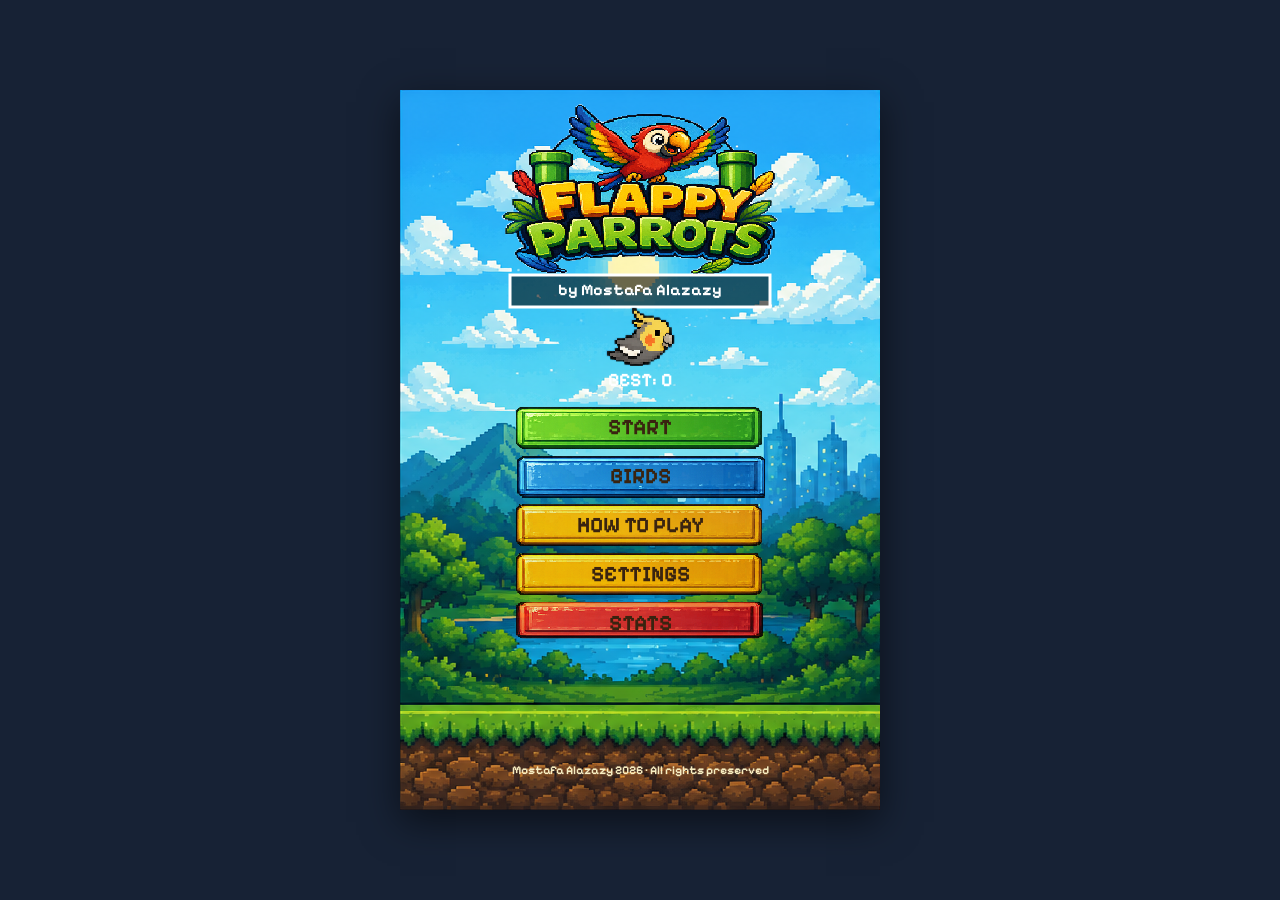
<file: index.html>
<!doctype html>
<html lang="en" dir="ltr">
  <head>
    <meta charset="utf-8" />
    <meta name="viewport" content="width=device-width, initial-scale=1, maximum-scale=1, user-scalable=no" />
    <meta name="theme-color" content="#76d8ff" />
    <title>Flappy Parrots</title>
    <link rel="preconnect" href="https://fonts.googleapis.com" />
    <link rel="preconnect" href="https://fonts.gstatic.com" crossorigin />
    <link href="https://fonts.googleapis.com/css2?family=Pixelify+Sans:wght@400;600;700&family=Tajawal:wght@400;500;700&display=swap" rel="stylesheet" />
    <link rel="stylesheet" href="style.css" />
  </head>
  <body>
    <main class="app" aria-label="Flappy Parrots game">
      <canvas id="gameCanvas" width="480" height="720" aria-label="Flappy Parrots"></canvas>
      <p id="liveRegion" class="sr-only" aria-live="polite"></p>
      <noscript>This game needs JavaScript enabled.</noscript>
    </main>
    <script type="module" src="game.js"></script>
  </body>
</html>
</file>
<file: style.css>
:root { color-scheme: dark; font-family: "Pixelify Sans", Tajawal, sans-serif; }
* { box-sizing: border-box; }
html, body { width: 100%; height: 100%; margin: 0; overflow: hidden; background: #172235; }
body { display: grid; place-items: center; touch-action: none; user-select: none; -webkit-tap-highlight-color: transparent; }
.app { display: grid; place-items: center; width: 100%; height: 100%; padding: 12px; }
canvas { display: block; max-width: 100%; max-height: 100%; width: min(480px, calc((100vh - 24px) * 2 / 3), calc(100vw - 24px)); height: auto; aspect-ratio: 2 / 3; background: #76d8ff; box-shadow: 0 12px 36px #0008; image-rendering: pixelated; }
.sr-only { position: fixed; left: -10000px; }
noscript { position: fixed; inset: 0; display: grid; place-items: center; padding: 2rem; text-align: center; color: white; }
</file>
